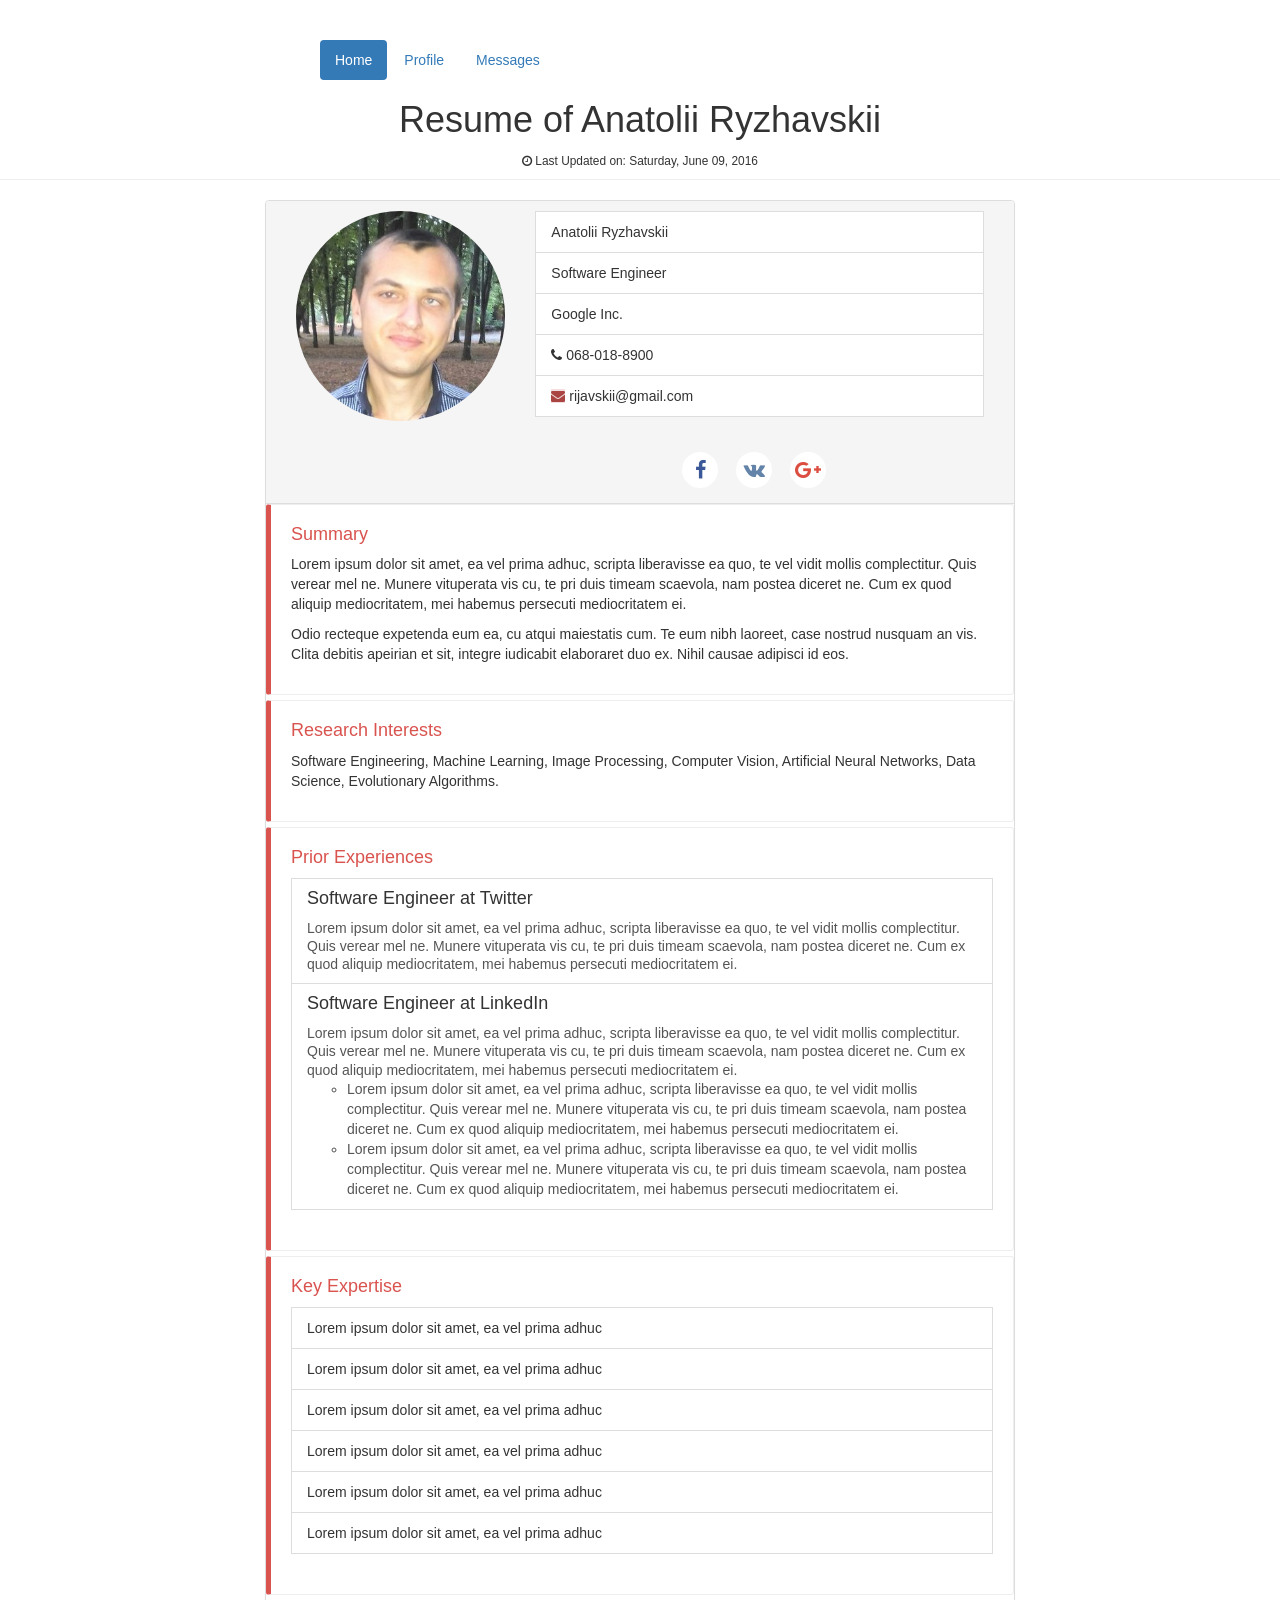
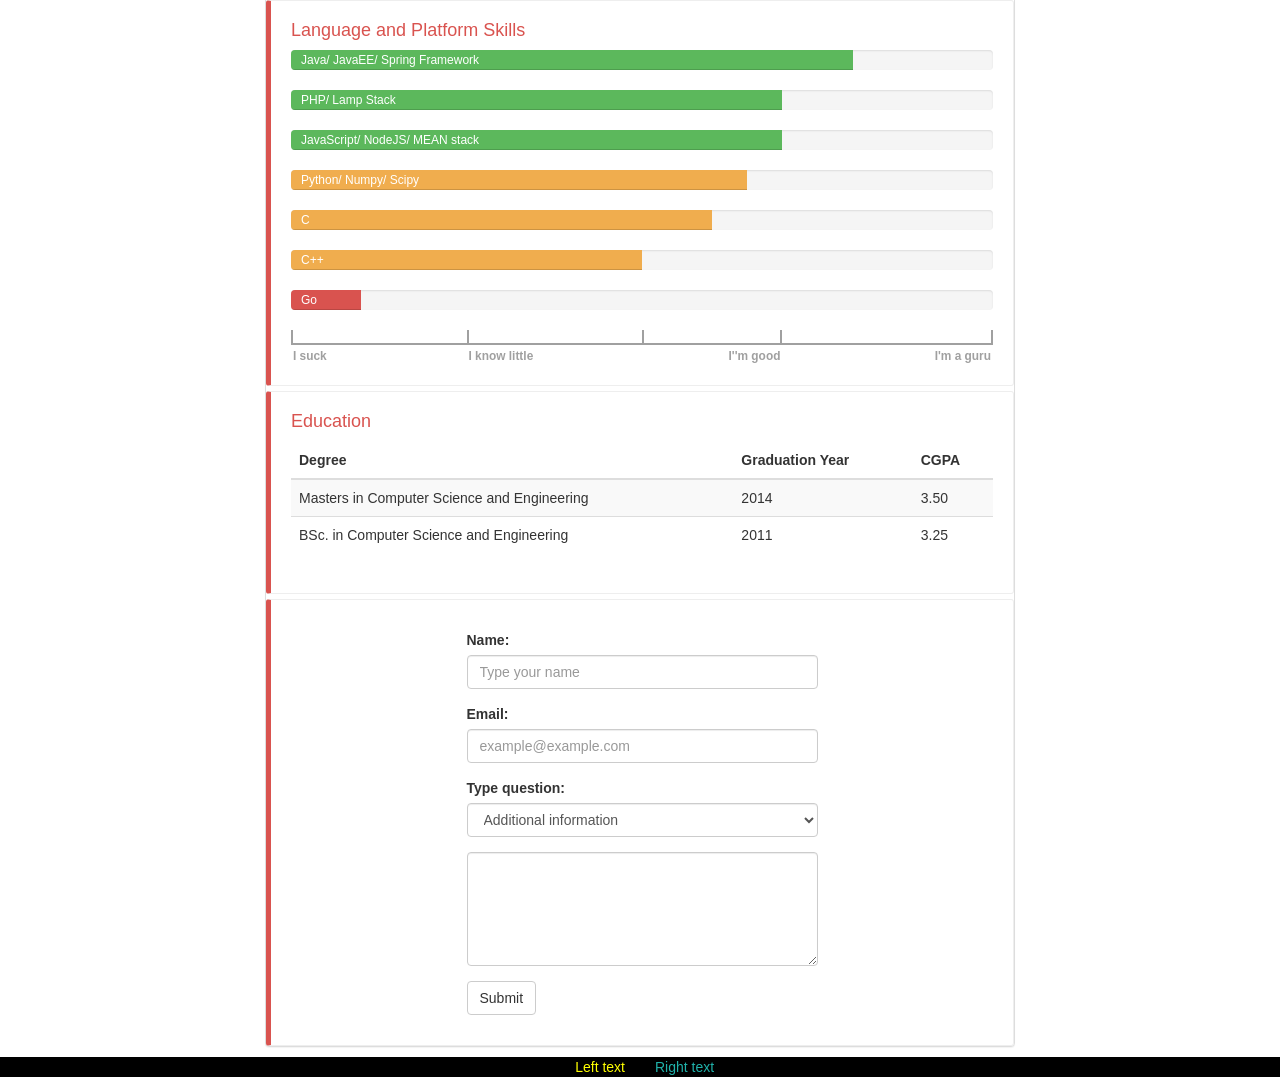
<file: index.html>
﻿<!DOCTYPE html>
<html>
<head>
    <title></title>
    <meta charset="utf-8"/>

    <link href="Content/bootstrap.min.css" rel="stylesheet" />
    <script src="scripts/jquery-2.2.4.min.js"></script>
    <script src="scripts/bootstrap.min.js"></script>

    <link href="Content/font-awesome.min.css" rel="stylesheet" />
    <link href="Buttons.css" rel="stylesheet" />
    <link href="MyStyle.css" rel="stylesheet" />
</head>
<body>
    <header class="page-header">
        <ul class="col-md-offset-2 col-lg-offset-3 nav nav-pills">
            <li role="presentation" class="active"><a href="#">Home</a></li>
            <li role="presentation"><a href="#">Profile</a></li>
            <li role="presentation"><a href="#">Messages</a></li>
        </ul>
        <h1 class="page-title">Resume of Anatolii Ryzhavskii</h1>
        <small> <i class="fa fa-clock-o"></i> Last Updated on: <time>Saturday, June 09, 2016</time></small>
    </header>
    <div class="container">

            <div class="resume">

                <div class="row">
                    <div class="col-xs-12 col-sm-12 col-md-offset-1 col-md-10 col-lg-offset-2 col-lg-8">
                        <div class="panel panel-default">
                            <div class="panel-heading resume-heading">
                                <div class="row">
                                    <div class="col-lg-12">
                                        <div class="col-xs-12 col-sm-4">
                                            <figure>
                                                <img class="img-circle img-responsive" alt="My photo" src="photo.jpg">
                                            </figure>



                                        </div>

                                        <div class="col-xs-12 col-sm-8">
                                            <ul class="list-group">
                                                <li class="list-group-item font-weight-bold">Anatolii Ryzhavskii</li>
                                                <li class="list-group-item font-weight-bold">Software Engineer</li>
                                                <li class="list-group-item">Google Inc. </li>
                                                <li class="list-group-item"><i class="fa fa-phone"></i> 068-018-8900 </li>
                                                <li class="list-group-item"><i class="fa fa-envelope alert-danger"></i> rijavskii@gmail.com</li>

                                            </ul>
                                            <div class="col-xs-offset-3 row">
                                                <div class="col-xs-12 social-btns">

                                                    <div class="col-xs-3 col-md-2 col-lg-2 social-btn-holder">
                                                        <a href="http://www.facebook.com" class="icons_button facebook">
                                                            <i class="icon_facebook fa fa-facebook" aria-hidden="true"></i><span></span>
                                                        </a>
                                                    </div>

                                                    <div class="col-xs-3 col-md-2 col-lg-2 social-btn-holder">
                                                        <a href="http://www.vk.com" class="icons_button vkontakte">
                                                            <i class="icon_vk fa fa-vk" aria-hidden="true"></i><span></span>
                                                        </a>
                                                    </div>

                                                    <div class="col-xs-3 col-md-2 col-lg-2 social-btn-holder">
                                                        <a href="https://plus.google.com" class="icons_button google_plus">
                                                            <i class="icon_google_plus fa fa-google-plus" aria-hidden="true"></i><span></span>
                                                        </a>
                                                    </div>

                                                    <!--<div class="col-xs-3 col-md-1 col-lg-1 social-btn-holder">
                                                        <a href="https://www.linkedin.com/in/анатолій-рижавський-6312b2114?trk=nav_responsive_tab_profile_pic" class="btn btn-social btn-block btn-linkedin">
                                                            <i class="fa fa-linkedin"></i>
                                                        </a>
                                                    </div>

                                                    <div class="col-xs-3 col-md-1 col-lg-1 social-btn-holder">
                                                        <a href="https://github.com/rijavskii" class="btn btn-social btn-block btn-github">
                                                            <i class="fa fa-github"></i>
                                                        </a>
                                                    </div>

                                                    <div class="col-xs-3 col-md-1 col-lg-1 social-btn-holder">
                                                        <a href="#" class="btn btn-social btn-block btn-stackoverflow">
                                                            <i class="fa fa-stack-overflow"></i>
                                                        </a>
                                                    </div>-->

                                                </div>
                                            </div>
                                        </div>
                                    </div>
                                </div>
                            </div>
                            <div class="bs-callout bs-callout-danger">
                                <h4>Summary</h4>
                                <p>
                                    Lorem ipsum dolor sit amet, ea vel prima adhuc, scripta liberavisse ea quo, te vel vidit mollis complectitur. Quis verear mel ne. Munere vituperata vis cu,
                                    te pri duis timeam scaevola, nam postea diceret ne. Cum ex quod aliquip mediocritatem, mei habemus persecuti mediocritatem ei.
                                </p>
                                <p>
                                    Odio recteque expetenda eum ea, cu atqui maiestatis cum. Te eum nibh laoreet, case nostrud nusquam an vis.
                                    Clita debitis apeirian et sit, integre iudicabit elaboraret duo ex. Nihil causae adipisci id eos.

                                </p>
                            </div>
                            <div class="bs-callout bs-callout-danger">
                                <h4>Research Interests</h4>
                                <p>
                                    Software Engineering, Machine Learning, Image Processing,
                                    Computer Vision, Artificial Neural Networks, Data Science,
                                    Evolutionary Algorithms.
                                </p>
                            </div>

                            <div class="bs-callout bs-callout-danger">
                                <h4>Prior Experiences</h4>
                                <ul class="list-group">
                                    <a class="list-group-item inactive-link" href="#">
                                        <h4 class="list-group-item-heading">
                                            Software Engineer at Twitter
                                        </h4>
                                        <p class="list-group-item-text">
                                            Lorem ipsum dolor sit amet, ea vel prima adhuc, scripta liberavisse ea quo, te vel vidit mollis complectitur. Quis verear mel ne. Munere vituperata vis cu,
                                            te pri duis timeam scaevola, nam postea diceret ne. Cum ex quod aliquip mediocritatem, mei habemus persecuti mediocritatem ei.
                                        </p>
                                    </a>
                                    <a class="list-group-item inactive-link" href="#">
                                        <h4 class="list-group-item-heading">Software Engineer at LinkedIn</h4>
                                        <p class="list-group-item-text">
                                            Lorem ipsum dolor sit amet, ea vel prima adhuc, scripta liberavisse ea quo, te vel vidit mollis complectitur.
                                            Quis verear mel ne. Munere vituperata vis cu, te pri duis timeam scaevola,
                                            nam postea diceret ne. Cum ex quod aliquip mediocritatem, mei habemus persecuti mediocritatem ei.
                                        </p>
                                        <ul>
                                            <li>
                                                Lorem ipsum dolor sit amet, ea vel prima adhuc, scripta liberavisse ea quo, te vel vidit mollis complectitur.
                                                Quis verear mel ne. Munere vituperata vis cu, te pri duis timeam scaevola,
                                                nam postea diceret ne. Cum ex quod aliquip mediocritatem, mei habemus persecuti mediocritatem ei.
                                            </li>
                                            <li>
                                                Lorem ipsum dolor sit amet, ea vel prima adhuc, scripta liberavisse ea quo, te vel vidit mollis complectitur.
                                                Quis verear mel ne. Munere vituperata vis cu, te pri duis timeam scaevola,
                                                nam postea diceret ne. Cum ex quod aliquip mediocritatem, mei habemus persecuti mediocritatem ei.
                                            </li>
                                        </ul>
                                    </a>
                                </ul>
                            </div>
                            <div class="bs-callout bs-callout-danger">
                                <h4>Key Expertise</h4>
                                <ul class="list-group">
                                    <li class="list-group-item"> Lorem ipsum dolor sit amet, ea vel prima adhuc </li>
                                    <li class="list-group-item"> Lorem ipsum dolor sit amet, ea vel prima adhuc</li>
                                    <li class="list-group-item"> Lorem ipsum dolor sit amet, ea vel prima adhuc</li>
                                    <li class="list-group-item"> Lorem ipsum dolor sit amet, ea vel prima adhuc</li>
                                    <li class="list-group-item">Lorem ipsum dolor sit amet, ea vel prima adhuc</li>
                                    <li class="list-group-item"> Lorem ipsum dolor sit amet, ea vel prima adhuc</li>



                                </ul>
                            </div>
                            <div class="bs-callout bs-callout-danger">
                                <h4>Language and Platform Skills</h4>
                                <ul class="list-group">
                                    <!--<a class="list-group-item inactive-link" href="#">-->


                                    <div class="progress">
                                        <div data-placement="top" style="width: 80%;"
                                             aria-valuemax="100" aria-valuemin="0" aria-valuenow="80" role="progressbar" class="progress-bar progress-bar-success">
                                            <span class="sr-only">80%</span>
                                            <span class="progress-type">Java/ JavaEE/ Spring Framework </span>
                                        </div>
                                    </div>
                                    <div class="progress">
                                        <div data-placement="top" style="width: 70%;" aria-valuemax="100" aria-valuemin="0" aria-valuenow="1" role="progressbar" class="progress-bar progress-bar-success">
                                            <span class="sr-only">70%</span>
                                            <span class="progress-type">PHP/ Lamp Stack</span>
                                        </div>
                                    </div>
                                    <div class="progress">
                                        <div data-placement="top" style="width: 70%;" aria-valuemax="100" aria-valuemin="0" aria-valuenow="1" role="progressbar" class="progress-bar progress-bar-success">
                                            <span class="sr-only">70%</span>
                                            <span class="progress-type">JavaScript/ NodeJS/ MEAN stack </span>
                                        </div>
                                    </div>
                                    <div class="progress">
                                        <div data-placement="top" style="width: 65%;" aria-valuemax="100" aria-valuemin="0" aria-valuenow="1" role="progressbar" class="progress-bar progress-bar-warning">
                                            <span class="sr-only">65%</span>
                                            <span class="progress-type">Python/ Numpy/ Scipy</span>
                                        </div>
                                    </div>
                                    <div class="progress">
                                        <div data-placement="top" style="width: 60%;" aria-valuemax="100" aria-valuemin="0" aria-valuenow="60" role="progressbar" class="progress-bar progress-bar-warning">
                                            <span class="sr-only">60%</span>
                                            <span class="progress-type">C</span>
                                        </div>
                                    </div>
                                    <div class="progress">
                                        <div data-placement="top" style="width: 50%;" aria-valuemax="100" aria-valuemin="0" aria-valuenow="50" role="progressbar" class="progress-bar progress-bar-warning">
                                            <span class="sr-only">50%</span>
                                            <span class="progress-type">C++</span>
                                        </div>
                                    </div>
                                    <div class="progress">
                                        <div data-placement="top" style="width: 10%;" aria-valuemax="100" aria-valuemin="0" aria-valuenow="50" role="progressbar" class="progress-bar progress-bar-danger">
                                            <span class="sr-only">10%</span>
                                            <span class="progress-type">Go</span>
                                        </div>
                                    </div>

                                    <div class="progress-meter">
                                        <div style="width: 25%;" class="meter meter-left"><span class="meter-text">I suck</span></div>
                                        <div style="width: 25%;" class="meter meter-left"><span class="meter-text">I know little</span></div>
                                        <div style="width: 30%;" class="meter meter-right"><span class="meter-text">I'm a guru</span></div>
                                        <div style="width: 20%;" class="meter meter-right"><span class="meter-text">I''m good</span></div>
                                    </div>

                                    <!--</a>-->

                                </ul>
                            </div>
                        <div class="bs-callout bs-callout-danger">
                            <h4>Education</h4>
                            <table class="table table-striped table-responsive ">
                                <thead>
                                <tr>
                                    <th>Degree</th>
                                    <th>Graduation Year</th>
                                    <th>CGPA</th>
                                </tr>
                                </thead>
                                <tbody>
                                <tr>
                                    <td>Masters in Computer Science and Engineering</td>
                                    <td>2014</td>
                                    <td> 3.50 </td>
                                </tr>
                                <tr>
                                    <td>BSc. in Computer Science and Engineering</td>
                                    <td>2011</td>
                                    <td> 3.25 </td>
                                </tr>
                                </tbody>
                            </table>
                        </div>
                        <div class="form-wrapper bs-callout bs-callout-danger">
                            <!--<form action="">
                                First name: <input type="text" name="FirstName" value="" placeholder="Type your name"><br>
                                Email: <input type="text" name="LastName" value="" placeholder="example@mail.com"><br>
                                <select>
                                    <option value="add to friend">add to friend</option>
                                    <option value="some errors on site">some errors on site</option>
                                    <option value="question">question</option>
                                </select><br/>
                                <textarea rows="5" cols="40"></textarea><br/>
                                <input type="submit" value="Submit">
                            </form>-->
                            <form action="#" method="GET">
                                <div class="form-group">
                                    <label for="usr">Name:</label>
                                    <input name="name"type="text" class="form-control" id="usr" placeholder="Type your name">
                                </div>
                                <div class="form-group">
                                    <label for="email">Email:</label>
                                    <input name="email" type="email" class="form-control" id="email" placeholder="example@example.com">
                                </div>
                                <div class="form-group">
                                    <label for="sel1">Type question:</label>
                                    <select name="question_type" class="form-control" id="sel1">
                                        <option>Additional information</option>
                                        <option>Ask a question</option>
                                        <option>Feedback</option>
                                        <option>Help</option>
                                    </select>
                                </div>
                                <div class="form-group">
                                    <textarea name="textOfQuestion" class="form-control" rows="5" id="comment"></textarea>
                                </div>
                                <button style="width: auto" type="submit" class="btn btn-default" >Submit</button>
                            </form>
                        </div>
                        </div>

                    </div>
                </div>

            </div>
        </div>
    
<footer class="container-fluid col-sm-12">
    <div class="col-sm-6 left-footer">Left text</div>
    <div class="col-sm-6 right-footer">Right text</div>
</footer>


</body>
</html>
</file>
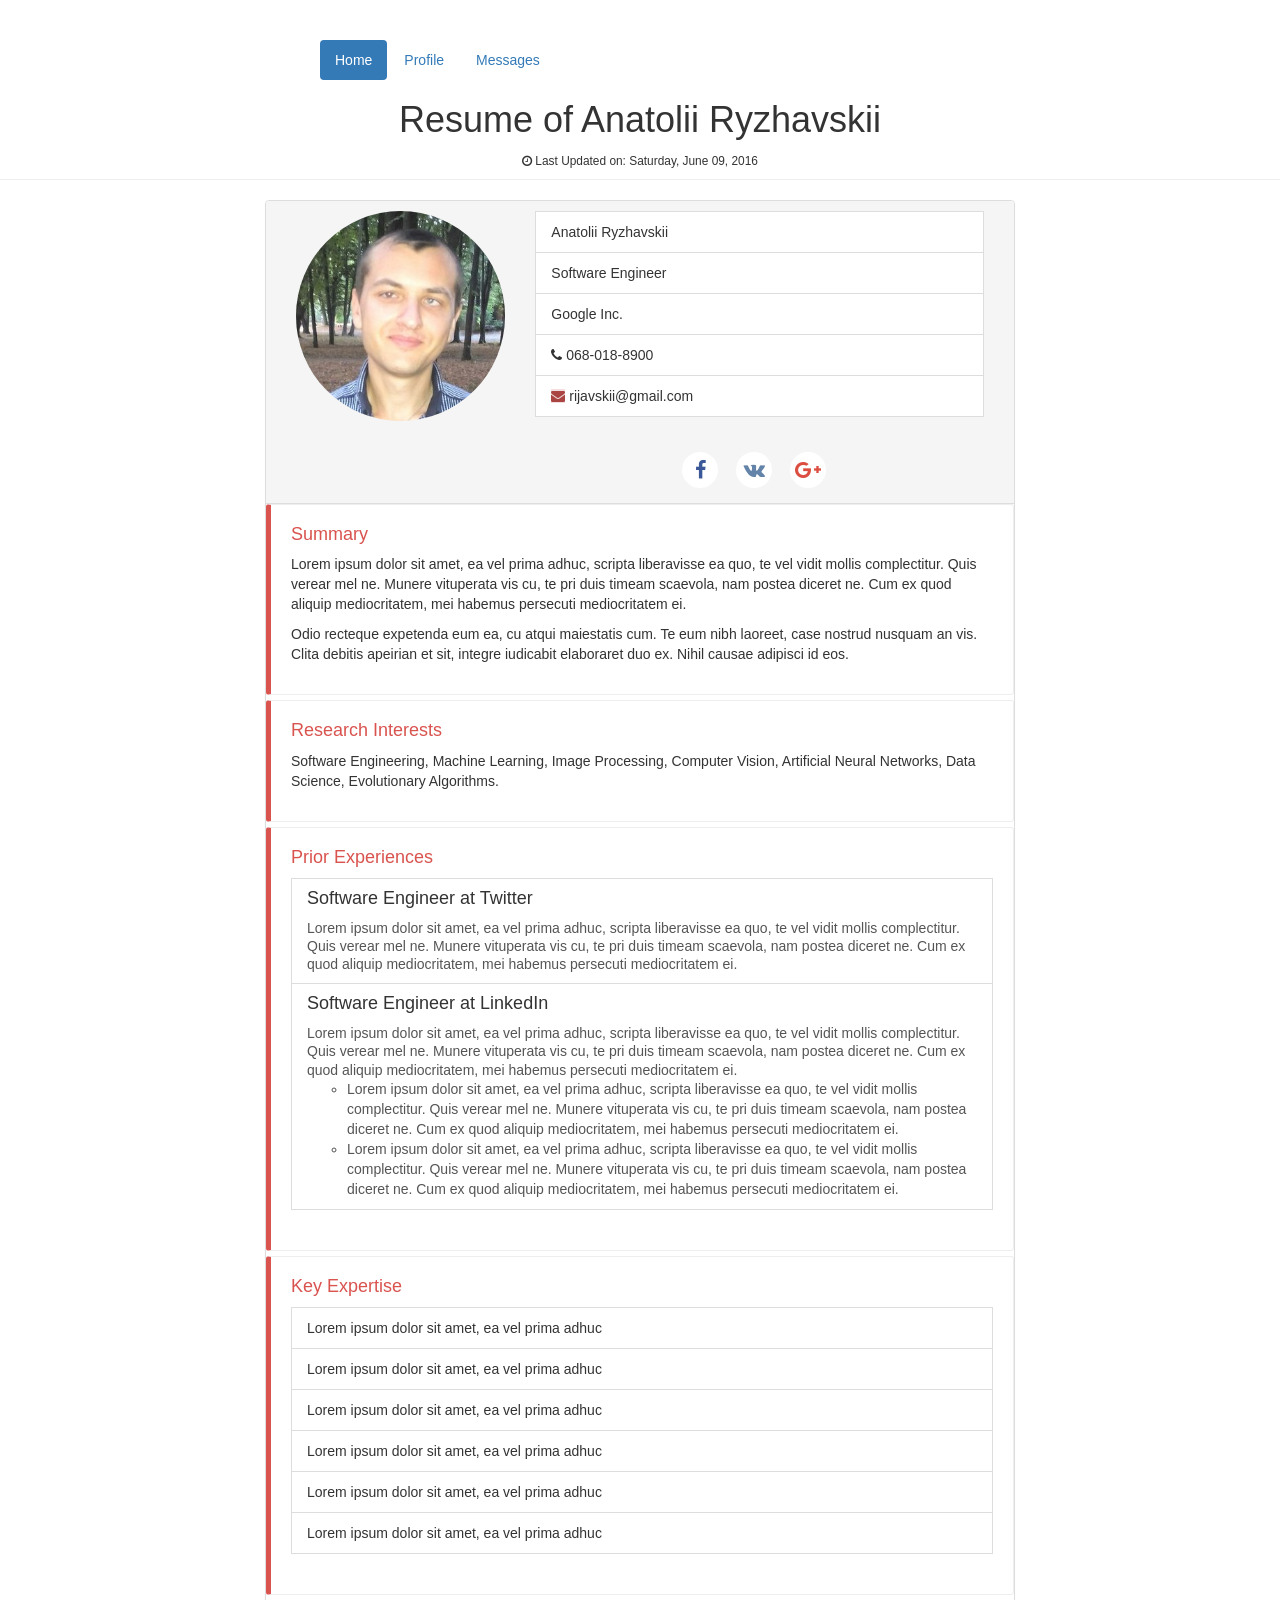
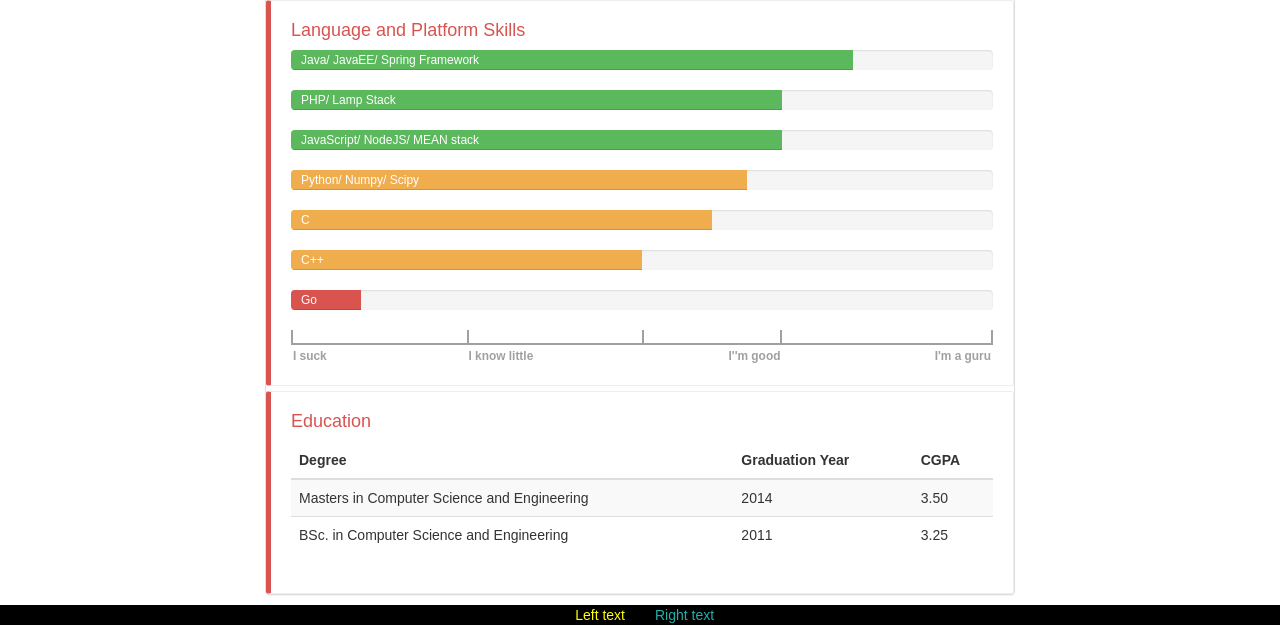
<file: Main.html>
﻿<!DOCTYPE html>
<html>
<head>
    <title></title>
    <meta charset="utf-8"/>

    <link href="Content/bootstrap.min.css" rel="stylesheet" />
    <script src="scripts/jquery-2.2.4.min.js"></script>
    <script src="scripts/bootstrap.min.js"></script>

    <link href="Buttons.css" rel="stylesheet" />
    <link href="MyStyle.css" rel="stylesheet" />
</head>
<body>
    <header class="page-header">
        <ul class="col-md-offset-2 col-lg-offset-3 nav nav-pills">
            <li role="presentation" class="active"><a href="#">Home</a></li>
            <li role="presentation"><a href="#">Profile</a></li>
            <li role="presentation"><a href="#">Messages</a></li>
        </ul>
        <h1 class="page-title">Resume of Anatolii Ryzhavskii</h1>
        <small> <i class="fa fa-clock-o"></i> Last Updated on: <time>Saturday, June 09, 2016</time></small>
    </header>
    <div class="container">

            <div class="resume">

                <div class="row">
                    <div class="col-xs-12 col-sm-12 col-md-offset-1 col-md-10 col-lg-offset-2 col-lg-8">
                        <div class="panel panel-default">
                            <div class="panel-heading resume-heading">
                                <div class="row">
                                    <div class="col-lg-12">
                                        <div class="col-xs-12 col-sm-4">
                                            <figure>
                                                <img class="img-circle img-responsive" alt="My photo" src="photo.jpg">
                                            </figure>



                                        </div>

                                        <div class="col-xs-12 col-sm-8">
                                            <ul class="list-group">
                                                <li class="list-group-item font-weight-bold">Anatolii Ryzhavskii</li>
                                                <li class="list-group-item font-weight-bold">Software Engineer</li>
                                                <li class="list-group-item">Google Inc. </li>
                                                <li class="list-group-item"><i class="fa fa-phone"></i> 068-018-8900 </li>
                                                <li class="list-group-item"><i class="fa fa-envelope alert-danger"></i> rijavskii@gmail.com</li>

                                            </ul>
                                            <div class="col-xs-offset-3 row">
                                                <div class="col-xs-12 social-btns">

                                                    <div class="col-xs-3 col-md-2 col-lg-2 social-btn-holder">
                                                        <a href="http://www.facebook.com" class="icons_button facebook">
                                                            <i class="icon_facebook fa fa-facebook" aria-hidden="true"></i><span></span>
                                                        </a>
                                                    </div>

                                                    <div class="col-xs-3 col-md-2 col-lg-2 social-btn-holder">
                                                        <a href="http://www.vk.com" class="icons_button vkontakte">
                                                            <i class="icon_vk fa fa-vk" aria-hidden="true"></i><span></span>
                                                        </a>
                                                    </div>

                                                    <div class="col-xs-3 col-md-2 col-lg-2 social-btn-holder">
                                                        <a href="https://plus.google.com" class="icons_button google_plus">
                                                            <i class="icon_google_plus fa fa-google-plus" aria-hidden="true"></i><span></span>
                                                        </a>
                                                    </div>

                                                    <!--<div class="col-xs-3 col-md-1 col-lg-1 social-btn-holder">
                                                        <a href="https://www.linkedin.com/in/анатолій-рижавський-6312b2114?trk=nav_responsive_tab_profile_pic" class="btn btn-social btn-block btn-linkedin">
                                                            <i class="fa fa-linkedin"></i>
                                                        </a>
                                                    </div>

                                                    <div class="col-xs-3 col-md-1 col-lg-1 social-btn-holder">
                                                        <a href="https://github.com/rijavskii" class="btn btn-social btn-block btn-github">
                                                            <i class="fa fa-github"></i>
                                                        </a>
                                                    </div>

                                                    <div class="col-xs-3 col-md-1 col-lg-1 social-btn-holder">
                                                        <a href="#" class="btn btn-social btn-block btn-stackoverflow">
                                                            <i class="fa fa-stack-overflow"></i>
                                                        </a>
                                                    </div>-->

                                                </div>
                                            </div>
                                        </div>
                                    </div>
                                </div>
                            </div>
                            <div class="bs-callout bs-callout-danger">
                                <h4>Summary</h4>
                                <p>
                                    Lorem ipsum dolor sit amet, ea vel prima adhuc, scripta liberavisse ea quo, te vel vidit mollis complectitur. Quis verear mel ne. Munere vituperata vis cu,
                                    te pri duis timeam scaevola, nam postea diceret ne. Cum ex quod aliquip mediocritatem, mei habemus persecuti mediocritatem ei.
                                </p>
                                <p>
                                    Odio recteque expetenda eum ea, cu atqui maiestatis cum. Te eum nibh laoreet, case nostrud nusquam an vis.
                                    Clita debitis apeirian et sit, integre iudicabit elaboraret duo ex. Nihil causae adipisci id eos.

                                </p>
                            </div>
                            <div class="bs-callout bs-callout-danger">
                                <h4>Research Interests</h4>
                                <p>
                                    Software Engineering, Machine Learning, Image Processing,
                                    Computer Vision, Artificial Neural Networks, Data Science,
                                    Evolutionary Algorithms.
                                </p>
                            </div>

                            <div class="bs-callout bs-callout-danger">
                                <h4>Prior Experiences</h4>
                                <ul class="list-group">
                                    <a class="list-group-item inactive-link" href="#">
                                        <h4 class="list-group-item-heading">
                                            Software Engineer at Twitter
                                        </h4>
                                        <p class="list-group-item-text">
                                            Lorem ipsum dolor sit amet, ea vel prima adhuc, scripta liberavisse ea quo, te vel vidit mollis complectitur. Quis verear mel ne. Munere vituperata vis cu,
                                            te pri duis timeam scaevola, nam postea diceret ne. Cum ex quod aliquip mediocritatem, mei habemus persecuti mediocritatem ei.
                                        </p>
                                    </a>
                                    <a class="list-group-item inactive-link" href="#">
                                        <h4 class="list-group-item-heading">Software Engineer at LinkedIn</h4>
                                        <p class="list-group-item-text">
                                            Lorem ipsum dolor sit amet, ea vel prima adhuc, scripta liberavisse ea quo, te vel vidit mollis complectitur.
                                            Quis verear mel ne. Munere vituperata vis cu, te pri duis timeam scaevola,
                                            nam postea diceret ne. Cum ex quod aliquip mediocritatem, mei habemus persecuti mediocritatem ei.
                                        </p>
                                        <ul>
                                            <li>
                                                Lorem ipsum dolor sit amet, ea vel prima adhuc, scripta liberavisse ea quo, te vel vidit mollis complectitur.
                                                Quis verear mel ne. Munere vituperata vis cu, te pri duis timeam scaevola,
                                                nam postea diceret ne. Cum ex quod aliquip mediocritatem, mei habemus persecuti mediocritatem ei.
                                            </li>
                                            <li>
                                                Lorem ipsum dolor sit amet, ea vel prima adhuc, scripta liberavisse ea quo, te vel vidit mollis complectitur.
                                                Quis verear mel ne. Munere vituperata vis cu, te pri duis timeam scaevola,
                                                nam postea diceret ne. Cum ex quod aliquip mediocritatem, mei habemus persecuti mediocritatem ei.
                                            </li>
                                        </ul>
                                    </a>
                                </ul>
                            </div>
                            <div class="bs-callout bs-callout-danger">
                                <h4>Key Expertise</h4>
                                <ul class="list-group">
                                    <li class="list-group-item"> Lorem ipsum dolor sit amet, ea vel prima adhuc </li>
                                    <li class="list-group-item"> Lorem ipsum dolor sit amet, ea vel prima adhuc</li>
                                    <li class="list-group-item"> Lorem ipsum dolor sit amet, ea vel prima adhuc</li>
                                    <li class="list-group-item"> Lorem ipsum dolor sit amet, ea vel prima adhuc</li>
                                    <li class="list-group-item">Lorem ipsum dolor sit amet, ea vel prima adhuc</li>
                                    <li class="list-group-item"> Lorem ipsum dolor sit amet, ea vel prima adhuc</li>



                                </ul>
                            </div>
                            <div class="bs-callout bs-callout-danger">
                                <h4>Language and Platform Skills</h4>
                                <ul class="list-group">
                                    <!--<a class="list-group-item inactive-link" href="#">-->


                                    <div class="progress">
                                        <div data-placement="top" style="width: 80%;"
                                             aria-valuemax="100" aria-valuemin="0" aria-valuenow="80" role="progressbar" class="progress-bar progress-bar-success">
                                            <span class="sr-only">80%</span>
                                            <span class="progress-type">Java/ JavaEE/ Spring Framework </span>
                                        </div>
                                    </div>
                                    <div class="progress">
                                        <div data-placement="top" style="width: 70%;" aria-valuemax="100" aria-valuemin="0" aria-valuenow="1" role="progressbar" class="progress-bar progress-bar-success">
                                            <span class="sr-only">70%</span>
                                            <span class="progress-type">PHP/ Lamp Stack</span>
                                        </div>
                                    </div>
                                    <div class="progress">
                                        <div data-placement="top" style="width: 70%;" aria-valuemax="100" aria-valuemin="0" aria-valuenow="1" role="progressbar" class="progress-bar progress-bar-success">
                                            <span class="sr-only">70%</span>
                                            <span class="progress-type">JavaScript/ NodeJS/ MEAN stack </span>
                                        </div>
                                    </div>
                                    <div class="progress">
                                        <div data-placement="top" style="width: 65%;" aria-valuemax="100" aria-valuemin="0" aria-valuenow="1" role="progressbar" class="progress-bar progress-bar-warning">
                                            <span class="sr-only">65%</span>
                                            <span class="progress-type">Python/ Numpy/ Scipy</span>
                                        </div>
                                    </div>
                                    <div class="progress">
                                        <div data-placement="top" style="width: 60%;" aria-valuemax="100" aria-valuemin="0" aria-valuenow="60" role="progressbar" class="progress-bar progress-bar-warning">
                                            <span class="sr-only">60%</span>
                                            <span class="progress-type">C</span>
                                        </div>
                                    </div>
                                    <div class="progress">
                                        <div data-placement="top" style="width: 50%;" aria-valuemax="100" aria-valuemin="0" aria-valuenow="50" role="progressbar" class="progress-bar progress-bar-warning">
                                            <span class="sr-only">50%</span>
                                            <span class="progress-type">C++</span>
                                        </div>
                                    </div>
                                    <div class="progress">
                                        <div data-placement="top" style="width: 10%;" aria-valuemax="100" aria-valuemin="0" aria-valuenow="50" role="progressbar" class="progress-bar progress-bar-danger">
                                            <span class="sr-only">10%</span>
                                            <span class="progress-type">Go</span>
                                        </div>
                                    </div>

                                    <div class="progress-meter">
                                        <div style="width: 25%;" class="meter meter-left"><span class="meter-text">I suck</span></div>
                                        <div style="width: 25%;" class="meter meter-left"><span class="meter-text">I know little</span></div>
                                        <div style="width: 30%;" class="meter meter-right"><span class="meter-text">I'm a guru</span></div>
                                        <div style="width: 20%;" class="meter meter-right"><span class="meter-text">I''m good</span></div>
                                    </div>

                                    <!--</a>-->

                                </ul>
                            </div>
                            <div class="bs-callout bs-callout-danger">
                                <h4>Education</h4>
                                <table class="table table-striped table-responsive ">
                                    <thead>
                                        <tr>
                                            <th>Degree</th>
                                            <th>Graduation Year</th>
                                            <th>CGPA</th>
                                        </tr>
                                    </thead>
                                    <tbody>
                                        <tr>
                                            <td>Masters in Computer Science and Engineering</td>
                                            <td>2014</td>
                                            <td> 3.50 </td>
                                        </tr>
                                        <tr>
                                            <td>BSc. in Computer Science and Engineering</td>
                                            <td>2011</td>
                                            <td> 3.25 </td>
                                        </tr>
                                    </tbody>
                                </table>
                            </div>
                        </div>

                    </div>
                </div>

            </div>
        </div>
    
<footer class="container-fluid col-sm-12">
    <div class="col-sm-6 left-footer">Left text</div>
    <div class="col-sm-6 right-footer">Right text</div>
</footer>


</body>
</html>
</file>
<file: Buttons.css>
﻿.icons_button{
    background-color: white;
    border-radius: 3.6rem;
    cursor: pointer;
    display: inline-block;
    font-size: 2.0rem;
    height: 3.6rem;
    line-height: 3.6rem;
    margin: 0 5px;
    position: relative;
    text-align: center;
    -webkit-user-select: none;
    -moz-user-select: none;
    -ms-user-select: none;
    user-select: none;
    width: 3.6rem;

}

.icons_button span {
    border-radius: 0;
    display: block;
    height: 0;
    left: 50%;
    margin: 0;
    position: absolute;
    top: 50%;
    -webkit-transition: all 0.3s;
    -moz-transition: all 0.3s;
    -o-transition: all 0.3s;
    transition: all 0.3s;
    width: 0;
    z-index: 7;
}

.icons_button:hover span {
    width: 3.6rem;
    height: 3.6rem;
    border-radius: 3.6rem;
    margin: -1.8rem;
}

.facebook span {
    background-color: #3B5998;
}
.vkontakte span {
    background-color: #6383A8;
}
.google_plus span {
    background-color: #db5a3c;
}

.icons_button i{
    background: none;
    color: white;
    height: 3.6rem;
    left: 0;
    line-height: 3.6rem;
    position: absolute;
    top: 0;
    -webkit-transition: all 0.3s;
    -moz-transition: all 0.3s;
    -o-transition: all 0.3s;
    transition: all 0.3s;
    width: 3.6rem;
    z-index: 10;
    padding-left: 10px;
}

.icons_button .icon_facebook{
    color: #3B5998;
}
.icons_button .icon_vk{
    color: #6383A8;
}
.icons_button .icon_google_plus{
    color: #DC4E41;
}

.icons_button:hover .icon_facebook,
.icons_button:hover .icon_vk,
.icons_button:hover .icon_google_plus{
    color: white;
}
</file>
<file: MyStyle.css>
﻿/* uses font awesome for social icons */
@import url(http://maxcdn.bootstrapcdn.com/font-awesome/4.2.0/css/font-awesome.min.css);

footer {
    margin-top: -10px;
    height: 20px;
    background-color: black;
    text-align: center;
}
footer * {
    height: 20px;

}
.left-footer {
    text-align: right;
   color: yellow;
}
.right-footer {
    text-align: left;
   color: lightseagreen;
}
.page-header{
  text-align: center;    
}

/*social buttons*/
.btn-social{
  color: white;
  opacity:0.9;
}
.btn-social:hover {
  color: white;
    opacity:1;
}
.btn-facebook {
background-color: #3b5998;
opacity:0.9;
}
.btn-twitter {
background-color: #00aced;
opacity:0.9;
}
.btn-linkedin {
background-color:#0e76a8;
opacity:0.9;
}
.btn-github{
  background-color:#000000;
  opacity:0.9;
}
.btn-google {
  background-color: #c32f10;
  opacity: 0.9;
}
.btn-stackoverflow{
  background-color: #D38B28;
  opacity: 0.9;
}

/* resume stuff */

.bs-callout {
    -moz-border-bottom-colors: none;
    -moz-border-left-colors: none;
    -moz-border-right-colors: none;
    -moz-border-top-colors: none;
    border-color: #eee;
    border-image: none;
    border-radius: 3px;
    border-style: solid;
    border-width: 1px 1px 1px 5px;
    margin-bottom: 5px;
    padding: 20px;
}
.bs-callout:last-child {
    margin-bottom: 0px;
}
.bs-callout h4 {
    margin-bottom: 10px;
    margin-top: 0;
}

.bs-callout-danger {
    border-left-color: #d9534f;
}

.bs-callout-danger h4{
    color: #d9534f;
}

.resume .list-group-item:first-child, .resume .list-group-item:last-child{
  border-radius:0;
}

/*makes an anchor inactive(not clickable)*/
.inactive-link {
   pointer-events: none;
   cursor: default;
}

.resume-heading .social-btns{
  margin-top:15px;
}
.resume-heading .social-btns i.fa{
  margin-left:-5px;
}



@media (max-width: 992px) {
  .resume-heading .social-btn-holder{
    padding:5px;
  }
}


/* skill meter in resume. copy pasted from http://bootsnipp.com/snippets/featured/progress-bar-meter */

.progress-bar {
    text-align: left;
	white-space: nowrap;
	white-space: nowrap;
	overflow: hidden;
	text-overflow: ellipsis;
	cursor: pointer;
}

.progress-bar > .progress-type {
	padding-left: 10px;
}

.progress-meter {
	min-height: 15px;
	border-bottom: 2px solid rgb(160, 160, 160);
  margin-bottom: 15px;
}

.progress-meter > .meter {
	position: relative;
	float: left;
	min-height: 15px;
	border-width: 0px;
	border-style: solid;
	border-color: rgb(160, 160, 160);
}

.progress-meter > .meter-left {
	border-left-width: 2px;
}

.progress-meter > .meter-right {
	float: right;
	border-right-width: 2px;
}

.progress-meter > .meter-right:last-child {
	border-left-width: 2px;
}

.progress-meter > .meter > .meter-text {
	position: absolute;
	display: inline-block;
	bottom: -20px;
	width: 100%;
	font-weight: 700;
	font-size: 0.85em;
	color: rgb(160, 160, 160);
	text-align: left;
}

.progress-meter > .meter.meter-right > .meter-text {
	text-align: right;
}

form {
    margin: 10px 25%;
}
</file>
